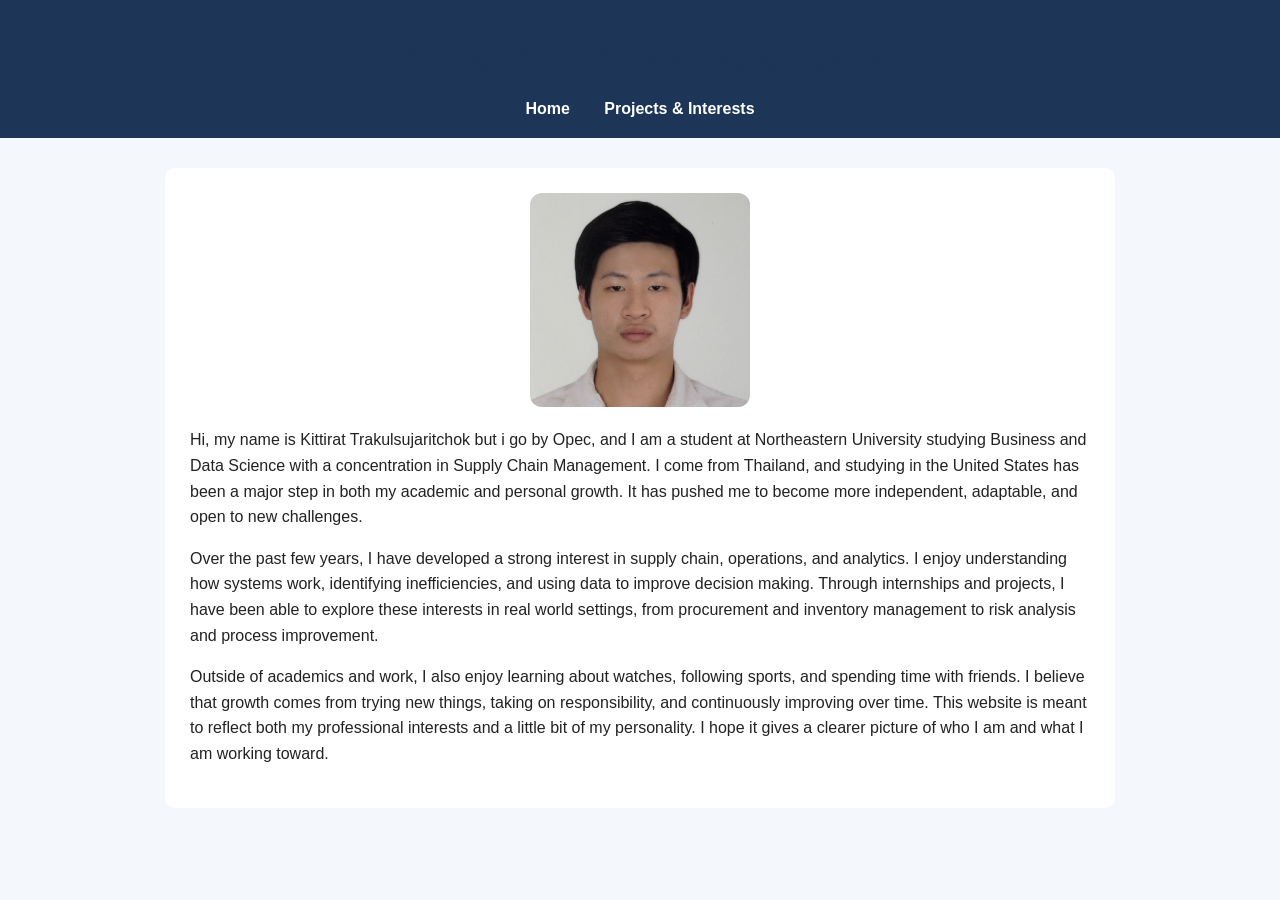
<file: Index.html>
<!DOCTYPE html>
<html lang="en">
<head>
  <meta charset="UTF-8">
  <meta name="viewport" content="width=device-width, initial-scale=1.0">
  <title>Kittirat's Website</title>
  <link rel="stylesheet" href="style.css">
</head>
<body>
  <header>
    <h1>Kittirat (Opec) Trakulsujaritchok</h1>
    <nav>
      <a href="index.html">Home</a>
      <a href="projects.html">Projects & Interests</a>
    </nav>
  </header>

  <main>
    <section>
      <img src="me.jpg" alt="A photo representing me" class="profile-img">

      <p>
        Hi, my name is Kittirat Trakulsujaritchok but i go by Opec, and I am a student at Northeastern University
        studying Business and Data Science with a concentration in Supply Chain Management. I come from Thailand, and studying in the United
        States has been a major step in both my academic and personal growth. It has pushed me
        to become more independent, adaptable, and open to new challenges.
      </p>

      <p>
        Over the past few years, I have developed a strong interest in supply chain, operations,
        and analytics. I enjoy understanding how systems work, identifying inefficiencies, and
        using data to improve decision making. Through internships and projects, I have been able
        to explore these interests in real world settings, from procurement and inventory
        management to risk analysis and process improvement.
      </p>

      <p>
        Outside of academics and work, I also enjoy learning about watches, following sports,
        and spending time with friends. I believe that growth comes from trying new things,
        taking on responsibility, and continuously improving over time. This website is meant
        to reflect both my professional interests and a little bit of my personality. I hope it
        gives a clearer picture of who I am and what I am working toward.
      </p>
    </section>
  </main>
</body>
</html>
</file>
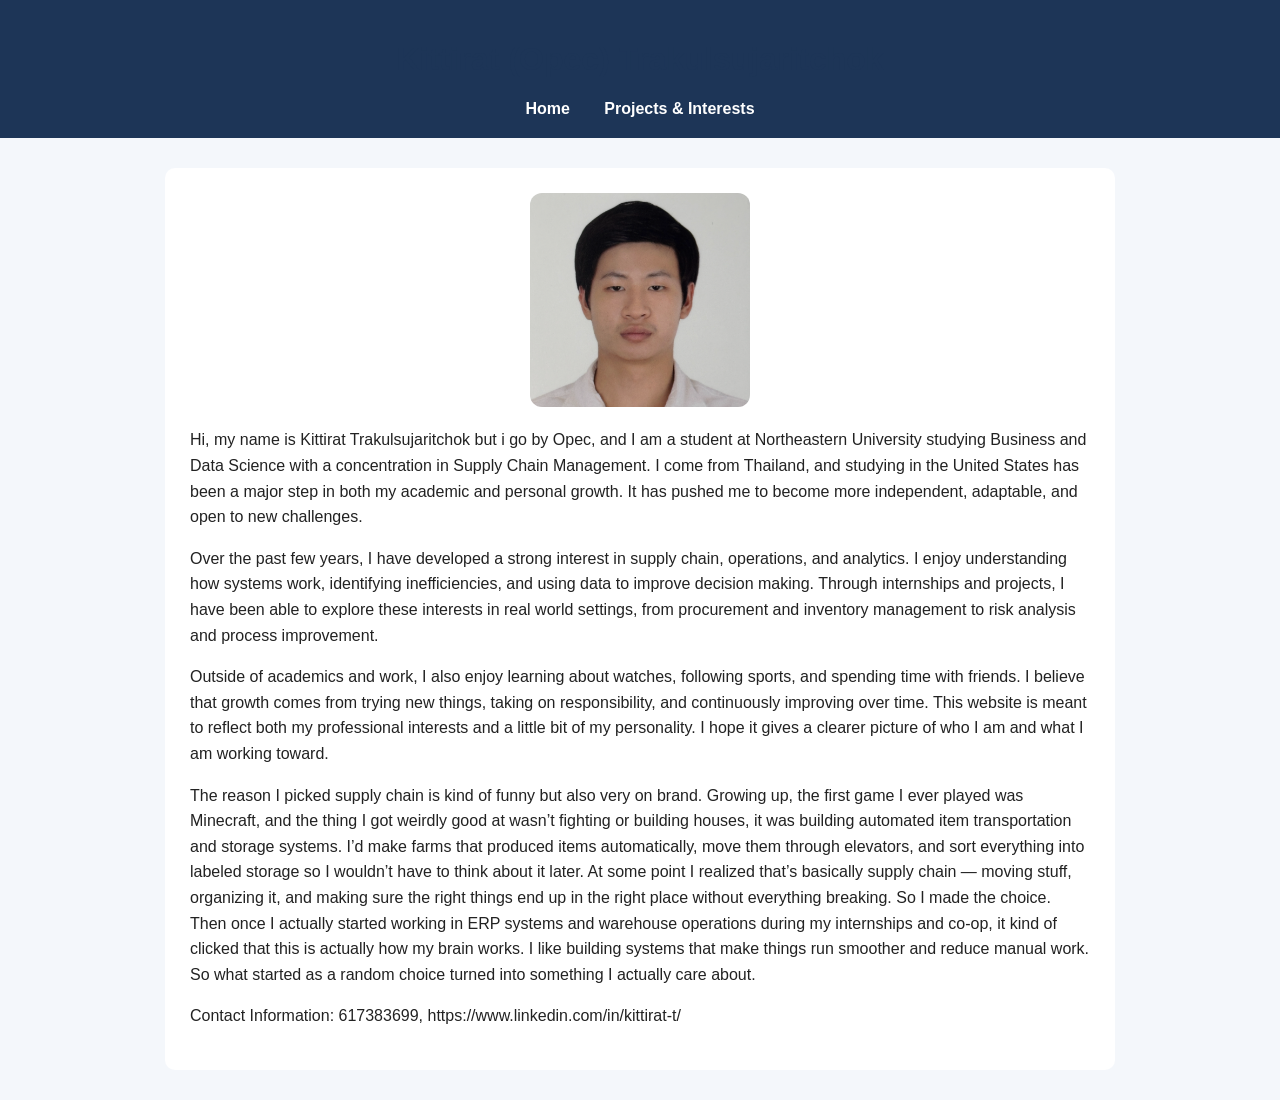
<file: index.html>
<!DOCTYPE html>
<html lang="en">
<head>
  <meta charset="UTF-8">
  <meta name="viewport" content="width=device-width, initial-scale=1.0">
  <title>Kittirat's Website</title>
  <link rel="stylesheet" href="style.css">
</head>
<body>
  <header>
    <h1>Kittirat (Opec) Trakulsujaritchok</h1>
    <nav>
      <a href="index.html">Home</a>
      <a href="projects.html">Projects & Interests</a>
    </nav>
  </header>

  <main>
    <section>
      <img src="me.jpg" alt="A photo representing me" class="profile-img">

      <p>
        Hi, my name is Kittirat Trakulsujaritchok but i go by Opec, and I am a student at Northeastern University
        studying Business and Data Science with a concentration in Supply Chain Management. I come from Thailand, and studying in the United
        States has been a major step in both my academic and personal growth. It has pushed me
        to become more independent, adaptable, and open to new challenges.
      </p>

      <p>
        Over the past few years, I have developed a strong interest in supply chain, operations,
        and analytics. I enjoy understanding how systems work, identifying inefficiencies, and
        using data to improve decision making. Through internships and projects, I have been able
        to explore these interests in real world settings, from procurement and inventory
        management to risk analysis and process improvement.
      </p>

      <p>
        Outside of academics and work, I also enjoy learning about watches, following sports,
        and spending time with friends. I believe that growth comes from trying new things,
        taking on responsibility, and continuously improving over time. This website is meant
        to reflect both my professional interests and a little bit of my personality. I hope it
        gives a clearer picture of who I am and what I am working toward.
      </p>
      <p>
        The reason I picked supply chain is kind of funny but also very on brand. Growing up, the first game I ever played was Minecraft, and the thing I got weirdly good at wasn’t fighting or building houses, it was building automated item transportation and storage systems. I’d make farms that produced items automatically, move them through elevators, and sort everything into labeled storage so I wouldn’t have to think about it later.
        At some point I realized that’s basically supply chain — moving stuff, organizing it, and making sure the right things end up in the right place without everything breaking. So I made the choice.
        Then once I actually started working in ERP systems and warehouse operations during my internships and co-op, it kind of clicked that this is actually how my brain works. I like building systems that make things run smoother and reduce manual work. So what started as a random choice turned into something I actually care about.
      </p>
      <p>
        Contact Information: 617383699, https://www.linkedin.com/in/kittirat-t/
      </p>
    </section>
  </main>
</body>
</html>
</file>
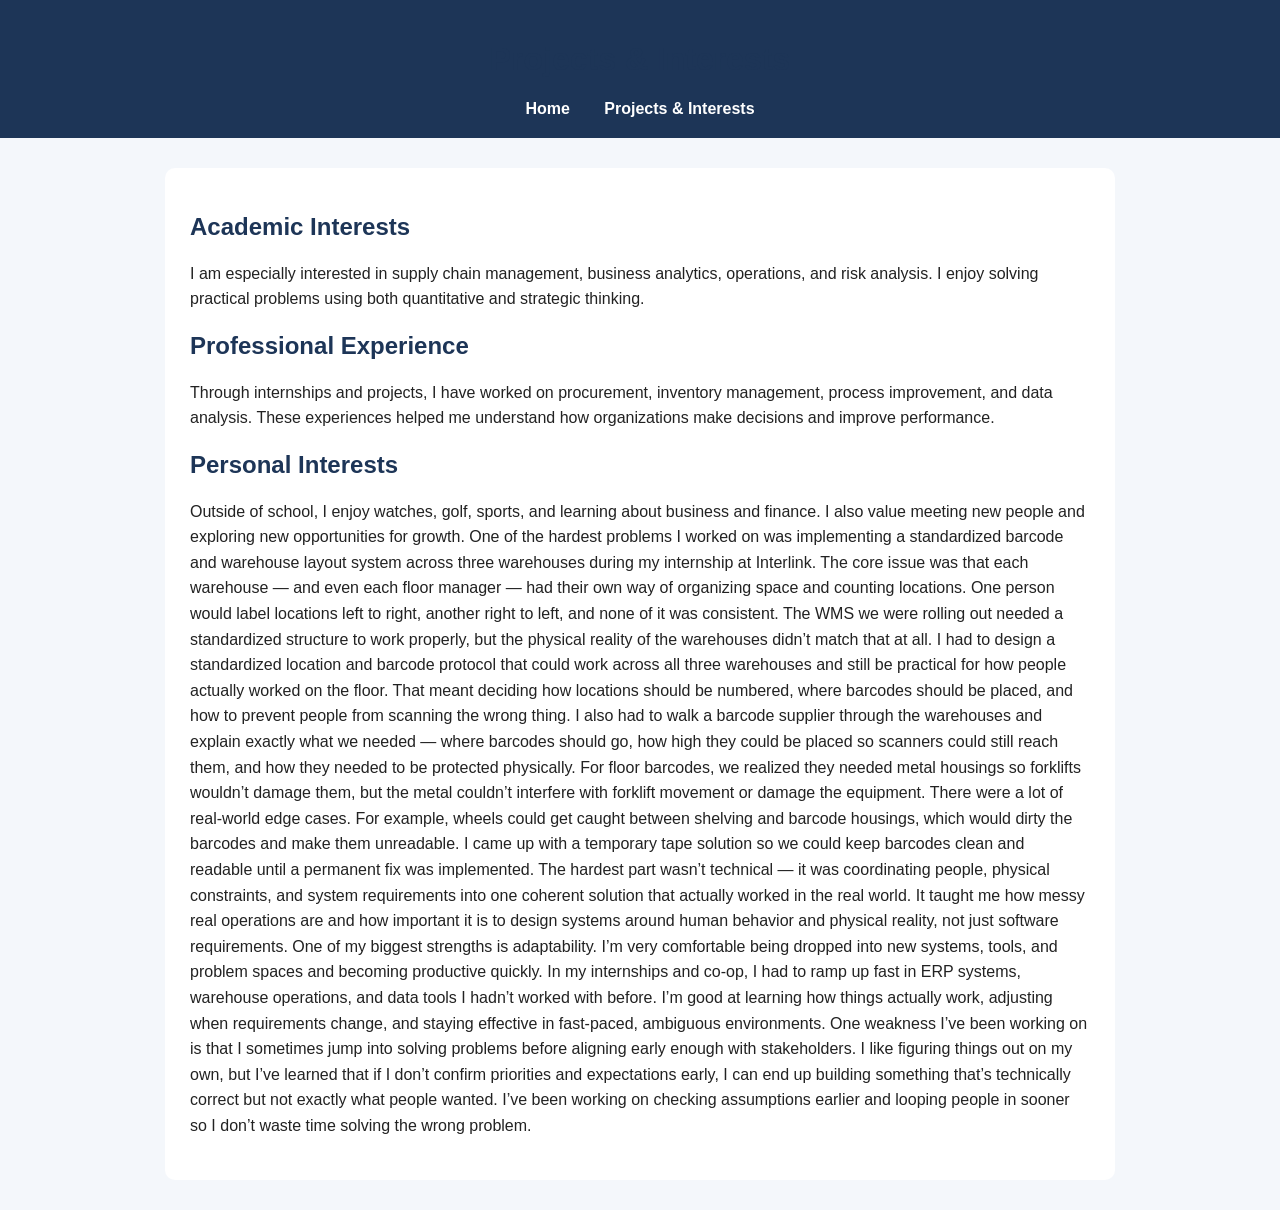
<file: projects.html>
<!DOCTYPE html>
<html lang="en">
<head>
  <meta charset="UTF-8">
  <meta name="viewport" content="width=device-width, initial-scale=1.0">
  <title>Projects & Interests</title>
  <link rel="stylesheet" href="style.css">
</head>
<body>
  <header>
    <h1>Projects & Interests</h1>
    <nav>
      <a href="index.html">Home</a>
      <a href="projects.html">Projects & Interests</a>
    </nav>
  </header>

  <main>
    <section>
      <h2>Academic Interests</h2>
      <p>
        I am especially interested in supply chain management, business analytics, operations,
        and risk analysis. I enjoy solving practical problems using both quantitative and
        strategic thinking.
      </p>
    </section>

    <section>
      <h2>Professional Experience</h2>
      <p>
        Through internships and projects, I have worked on procurement, inventory management,
        process improvement, and data analysis. These experiences helped me understand how
        organizations make decisions and improve performance.
      </p>
    </section>

    <section>
      <h2>Personal Interests</h2>
      <p>
        Outside of school, I enjoy watches, golf, sports, and learning about business and finance.
        I also value meeting new people and exploring new opportunities for growth. One of the hardest problems I worked on was implementing a standardized barcode and warehouse layout system across three warehouses during my internship at Interlink.
The core issue was that each warehouse — and even each floor manager — had their own way of organizing space and counting locations. One person would label locations left to right, another right to left, and none of it was consistent. The WMS we were rolling out needed a standardized structure to work properly, but the physical reality of the warehouses didn’t match that at all.
I had to design a standardized location and barcode protocol that could work across all three warehouses and still be practical for how people actually worked on the floor. That meant deciding how locations should be numbered, where barcodes should be placed, and how to prevent people from scanning the wrong thing.
I also had to walk a barcode supplier through the warehouses and explain exactly what we needed — where barcodes should go, how high they could be placed so scanners could still reach them, and how they needed to be protected physically. For floor barcodes, we realized they needed metal housings so forklifts wouldn’t damage them, but the metal couldn’t interfere with forklift movement or damage the equipment.
There were a lot of real-world edge cases. For example, wheels could get caught between shelving and barcode housings, which would dirty the barcodes and make them unreadable. I came up with a temporary tape solution so we could keep barcodes clean and readable until a permanent fix was implemented.
The hardest part wasn’t technical — it was coordinating people, physical constraints, and system requirements into one coherent solution that actually worked in the real world. It taught me how messy real operations are and how important it is to design systems around human behavior and physical reality, not just software requirements.

        One of my biggest strengths is adaptability. I’m very comfortable being dropped into new systems, tools, and problem spaces and becoming productive quickly.
In my internships and co-op, I had to ramp up fast in ERP systems, warehouse operations, and data tools I hadn’t worked with before. I’m good at learning how things actually work, adjusting when requirements change, and staying effective in fast-paced, ambiguous environments.
One weakness I’ve been working on is that I sometimes jump into solving problems before aligning early enough with stakeholders.
I like figuring things out on my own, but I’ve learned that if I don’t confirm priorities and expectations early, I can end up building something that’s technically correct but not exactly what people wanted.
I’ve been working on checking assumptions earlier and looping people in sooner so I don’t waste time solving the wrong problem.
      </p>
    </section>
  </main>
</body>
</html>
</file>
<file: style.css>
body {
  font-family: Arial, sans-serif;
  margin: 0;
  background-color: #f4f7fb;
  color: #222;
}

header {
  background-color: #1d3557;
  color: white;
  text-align: center;
  padding: 20px;
}

nav a {
  color: white;
  text-decoration: none;
  margin: 0 15px;
  font-weight: bold;
}

main {
  max-width: 900px;
  margin: 30px auto;
  background: white;
  padding: 25px;
  border-radius: 10px;
}

.profile-img {
  width: 220px;
  border-radius: 12px;
  display: block;
  margin: 0 auto 20px auto;
}

h1, h2 {
  color: #1d3557;
}

p {
  line-height: 1.6;
}
</file>
